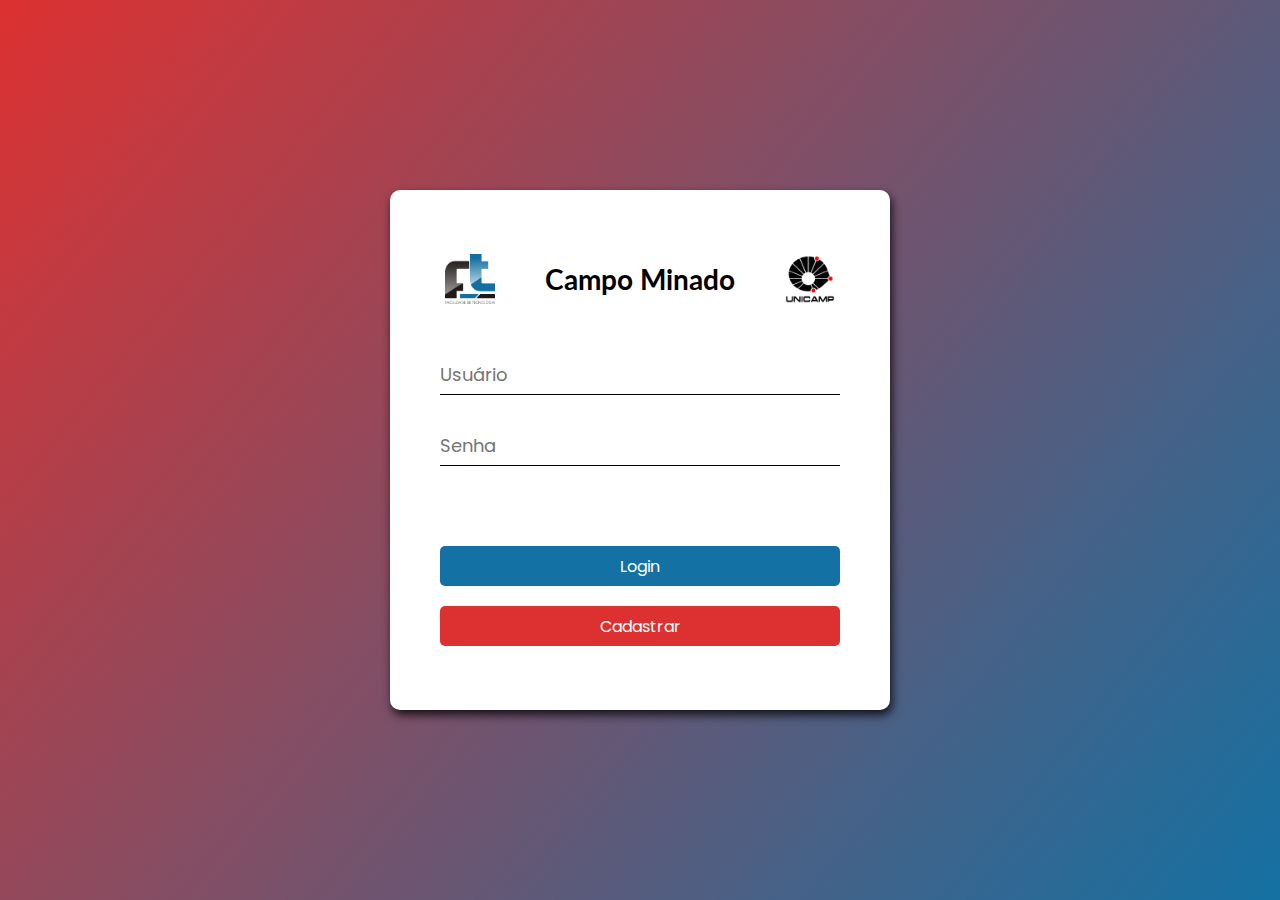
<file: src/pages/index.html>
<!DOCTYPE html>
<html lang="pt-br">
    <head>
        <meta charset="UTF-8" />
        <meta http-equiv="X-UA-Compatible" content="IE=edge" />
        <meta name="viewport" content="width=device-width, initial-scale=1.0" />
        <link rel="stylesheet" href="../styles/global.css" />
        <link rel="stylesheet" href="../styles/index.css" />
        <link rel="preconnect" href="https://fonts.googleapis.com" />
        <link rel="preconnect" href="https://fonts.gstatic.com" crossorigin />
        <link
            href="https://fonts.googleapis.com/css2?family=Lato&family=Poppins&display=swap"
            rel="stylesheet"
        />
        <title>Acesso - Mineles</title>
    </head>
    <body>
        <!-- Login Page -->
        <div id="login-page">
            <!-- Login -->
            <div id="login">
                <!-- Login header -->
                <header id="login-header">
                    <img
                        src="../assets/ft-logo.png"
                        alt="ft-logo"
                        id="ft-logo"
                        class="header-logo"
                    />
                    <h1>Campo Minado</h1>
                    <img
                        src="../assets/unicamp-logo.png"
                        alt="unicamp-logo"
                        id="unicamp-logo"
                        class="header-logo"
                    />
                </header>

                <!-- Inputs -->
                <div id="login-fields">
                    <!-- User -->
                    <input
                        type="text"
                        placeholder="Usuário"
                        name="user"
                        id="user"
                        class="field"
                    />
                    <!-- Pass -->
                    <input
                        type="password"
                        placeholder="Senha"
                        name="password"
                        id="password"
                        class="field"
                    />
                </div>

                <!-- Buttons -->
                <div id="login-actions">
                    <!-- <button type="submit" id="login-button">Login</button> -->
                    <a id="login-button" href="../pages/game.html"> Login </a>
                    <a id="signup-button" href="../pages/signup.html">
                        Cadastrar
                    </a>
                </div>
            </div>
        </div>
    </body>
</html>
</file>
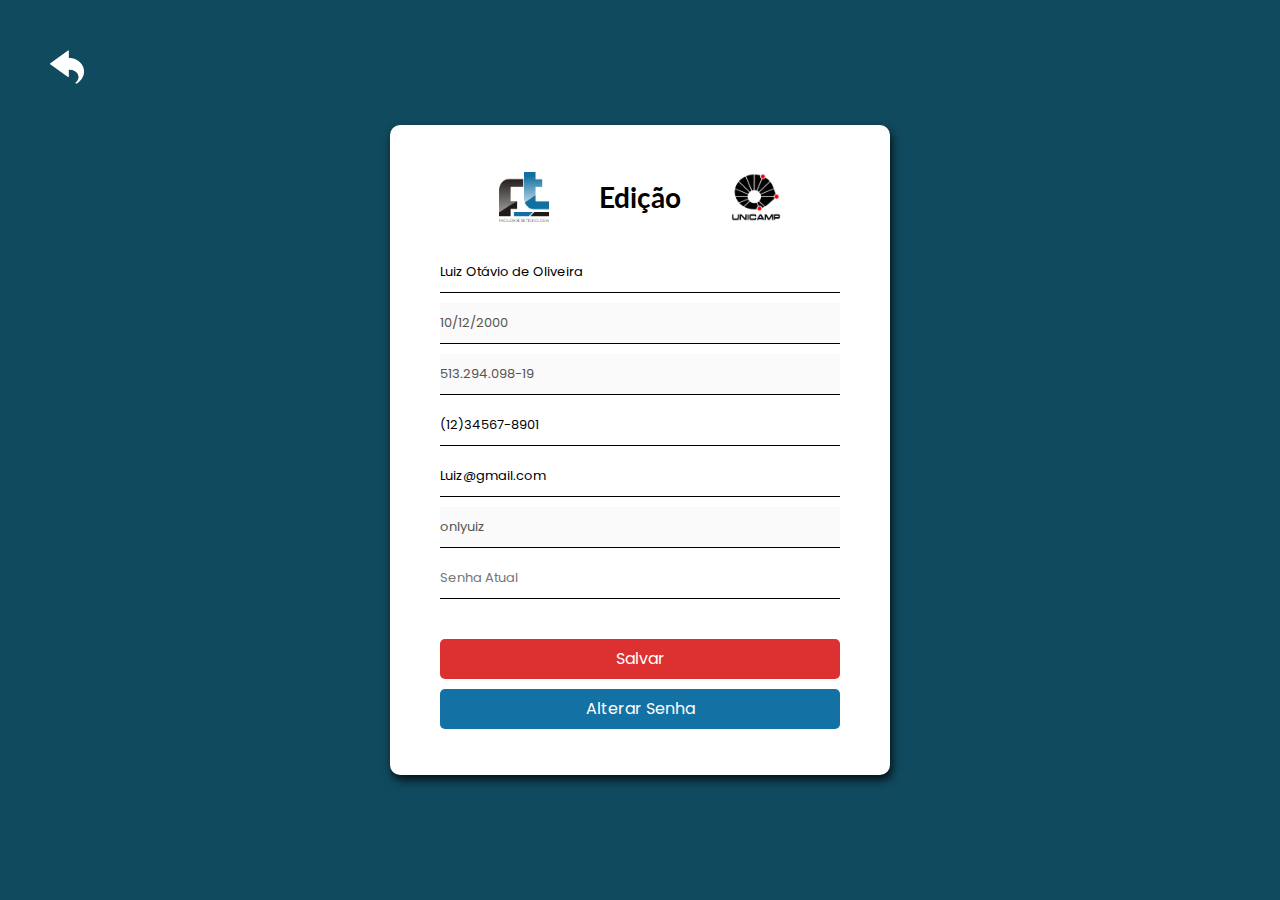
<file: src/pages/edit-profile.html>
<!DOCTYPE html>
<html lang="en">
    <head>
        <meta charset="UTF-8" />
        <meta http-equiv="X-UA-Compatible" content="IE=edge" />
        <meta name="viewport" content="width=device-width, initial-scale=1.0" />
        <link rel="stylesheet" href="../styles/global.css" />
        <link rel="stylesheet" href="../styles/edit-profile.css" />
        <link rel="preconnect" href="https://fonts.googleapis.com" />
        <link rel="preconnect" href="https://fonts.gstatic.com" crossorigin />
        <link
            href="https://fonts.googleapis.com/css2?family=Lato&family=Poppins&display=swap"
            rel="stylesheet"
        />
        <title>Editar perfil - Mineles</title>
    </head>
    <body>
        <!-- Edit Page -->
        <div id="edit-page">
            <!-- Edit -->
            <div id="edit">
                <!-- Edit header -->
                <header id="edit-header">
                    <a class="go-back" href="game.html">
                        <img src="../assets/back.png" alt="go-back-arrow">
                    </a>
                    <img
                        src="../assets/ft-logo.png"
                        alt="ft-logo"
                        id="ft-logo"
                        class="header-logo"
                    />
                    <h1>Edição</h1>
                    <img
                        src="../assets/unicamp-logo.png"
                        alt="unicamp-logo"
                        id="unicamp-logo"
                        class="header-logo"
                    />
                </header>

                <!-- Inputs -->
                <div id="edit-fields">
                    <!-- Nome Completo -->
                    <input
                        type="text"
                        placeholder="Nome"
                        value="Luiz Otávio de Oliveira"
                        name="name"
                        id="name"
                        class="field"
                    />
                    <!-- Data de nascimento -->
                    <input
                        type="text"
                        onfocus="(this.type='date')"
                        placeholder="Data de nascimento"
                        value="10/12/2000"
                        name="birthday"
                        id="birthday"
                        class="field"
                        disabled
                    />
                    <!-- CPF -->
                    <input
                        type="text"
                        placeholder="CPF"
                        value="513.294.098-19"
                        name="cpf"
                        id="cpf"
                        class="field"
                        disabled
                    />
                    <!-- Telefone -->
                    <input
                        type="text"
                        placeholder="Telefone"
                        value="(12)34567-8901"
                        name="phone"
                        id="phone"
                        class="field"
                        maxlength="14"
                    />
                    <!-- E-mail -->
                    <input
                        type="text"
                        placeholder="E-mail"
                        value="Luiz@gmail.com"
                        name="email"
                        id="email"
                        class="field"
                    />
                    <!-- Nome de usuário -->
                    <input
                        type="text"
                        placeholder="Nome de Usuário"
                        value="onlyuiz"
                        name="user"
                        id="user"
                        class="field"
                        disabled
                    />
                    <!-- Senha Atual -->
                    <input
                        type="password"
                        placeholder="Senha Atual"
                        name="actual-password"
                        id="actual-password"
                        class="field"
                    />
                </div>

                <!-- Buttons -->
                <div id="edit-actions">
                    <a href="../pages/game.html" id="edit-button">
                        Salvar
                    </a>
                    <a href="#popup-change-pass" id="change-pass-button">
                        Alterar Senha
                    </a>
                </div>

                <!-- Popup Alterar senha -->
                <div id="popup-change-pass" class="popup-no-click">
                    <div class="popup">
                        <!-- Close -->
                        <a class="close" href="#">&times;</a>

                        <!-- Nova senha -->
                        <input
                            type="password"
                            placeholder="Nova Senha"
                            name="new-password"
                            id="new-password"
                            class="popup-field"
                        />
                        <!-- Confirmação senha -->
                        <input
                            type="password"
                            placeholder="Confirmar Nova Senha"
                            name="confirmation-pass"
                            id="confirmation-pass"
                            class="popup-field"
                        />

                        <!-- Button Alterar senha -->
                        <a href="#">
                            <button id="button-change">Alterar senha</button>
                        </a>
                        
                    </div>
                </div>

            </div>
        </div>
    </body>
</html>
</file>
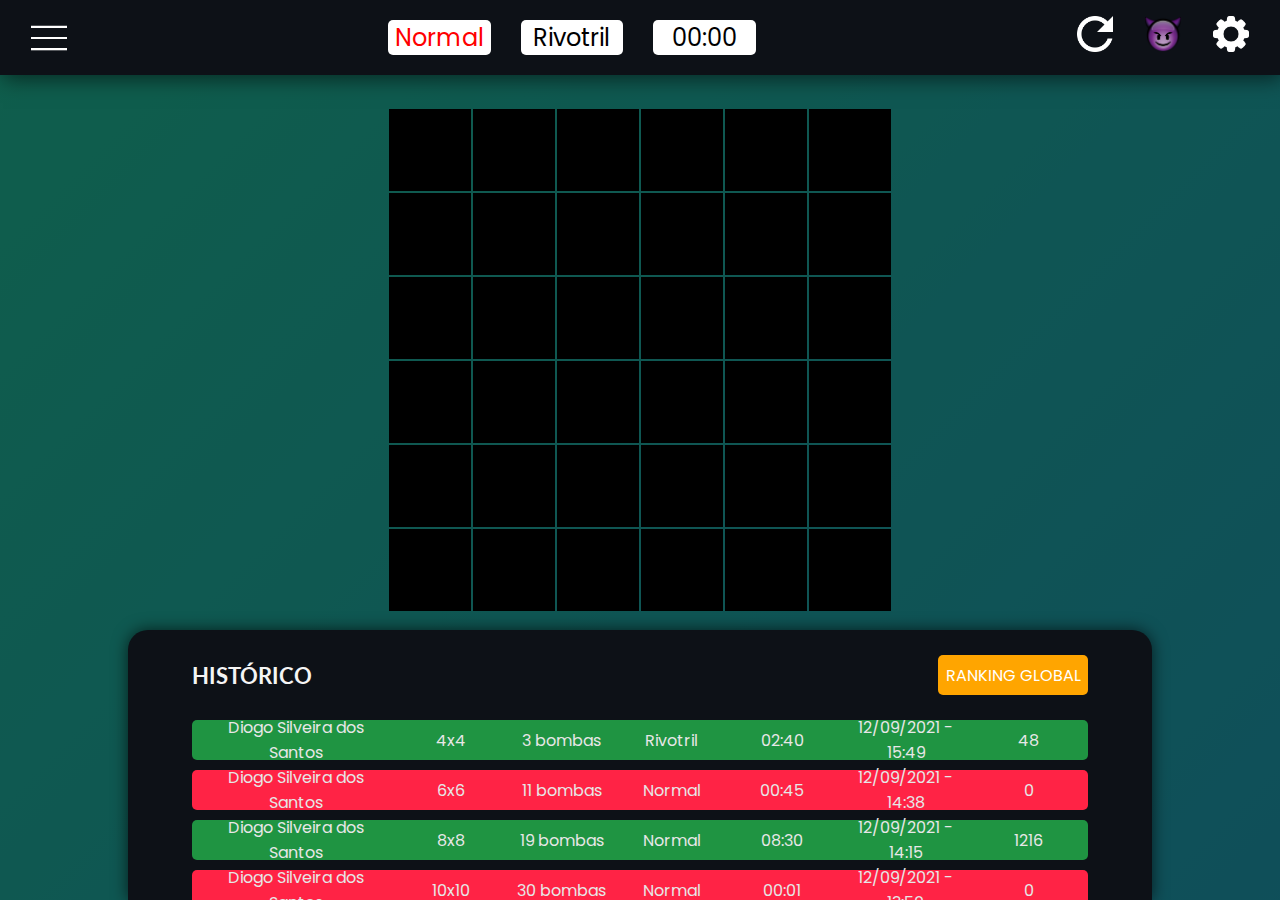
<file: src/pages/game.html>
<!DOCTYPE html>
<html lang="pt-br">
    <head>
        <meta http-equiv="X-UA-Compatible" content="IE=edge" charset="UTF-8"/>
        <meta name="viewport" content="width=device-width, initial-scale=1.0" />
        <link rel="stylesheet" href="../styles/global.css" />
        <link rel="stylesheet" href="../styles/game.css" />
        <link rel="preconnect" href="https://fonts.googleapis.com" />
        <link rel="preconnect" href="https://fonts.gstatic.com" crossorigin />
        <script src="../scripts/script.js" defer></script>
        <link
            href="https://fonts.googleapis.com/css2?family=Lato&family=Poppins&display=swap"
            rel="stylesheet"
        />
        <title>Jogo - Mineles</title>
    </head>
    <body>
        <!-- Game Page -->
        <div id="game-page">
            <!-- Top Bar -->
            <header id="top-bar">
                <div class="menu-item">
                    <!-- Left Menu -->
                    <div id="left-menu">
                        <img
                            src="../assets/menu.png"
                            alt="menu"
                            id="menu-img"
                            class="top-button"
                        />
                    </div>
                    <ul id="left-item" class="dropdown">
                       <li><a href="./edit-profile.html">Meu Perfil</a></li>
                       <li><a href="../pages/index.html">Sair</a></li>
                    </ul>
                </div>

                <div class="menu-item">
                    <!-- Middle Infos -->
                    <div id="middle-info">
                        <!-- Normal -->
                        <button id="normal-button" class="middle-button" onclick="changeMode('normal')">
                            Normal
                        </button>

                        <!-- Rivotril -->
                        <button id="rivotril-button" class="middle-button" onclick="changeMode('rivotril')">
                            Rivotril
                        </button>

                        <!-- Timer -->
                        <p id="timer" class="middle-button">
                            <span id="minute">00</span>:<span id="second">00</span>
                        </p>
                    </div>
                </div>

                <div>
                    <div class="menu-item">
                        <!-- Reset button -->
                        <div class="right-menu">
                            <input type="image"
                                src="../assets/reset.png"
                                alt="reset"
                                id="reset-button"
                                class="top-button"
                                onclick="finalReset()"
                            >
                        </div>
                    </div>

                    <div class="menu-item">
                        <!-- Cheat button -->
                        <div class="right-menu">
                            <input type="image"
                                src="../assets/cheat.png"
                                alt="cheat"
                                id="cheat-button"
                                class="top-button"
                                onclick="activateCheat(3)"
                            >
                        </div>
                    </div>

                    <div class="menu-item">
                        <!-- Settings -->
                        <div class="right-menu">
                            <a href="#popup-settings"
                                ><img
                                    src="../assets/settings.png"
                                    alt="settings"
                                    id="settings-button"
                                    class="top-button"
                            /></a>
                        </div>
                    </div>
                </div>
            </header>

            <!-- Game -->
            <div id="game-space">
                <div id="game">

                </div>
            </div>

            <div id="game-history">
                <header id="history-title">
                    <h2>HISTÓRICO</h2>
                    <a href="../pages/global-ranking.html" id="ranking-button">
                        RANKING GLOBAL
                    </a>
                </header>

                <div id="scrollable-history">
                    <div class="history-record">
                        <p>Diogo Silveira dos Santos</p>
                        <p>4x4</p>
                        <p>3 bombas</p>
                        <p>Rivotril</p>
                        <p>02:40</p>
                        <p>12/09/2021 - 15:49</p>
                        <p>48</p>
                    </div>
                    <div style="background-color: #ff2345" class="history-record">
                        <p>Diogo Silveira dos Santos</p>
                        <p>6x6</p>
                        <p>11 bombas</p>
                        <p>Normal</p>
                        <p>00:45</p>
                        <p>12/09/2021 - 14:38</p>
                        <p>0</p>
                    </div>
                    <div class="history-record">
                        <p>Diogo Silveira dos Santos</p>
                        <p>8x8</p>
                        <p>19 bombas</p>
                        <p>Normal</p>
                        <p>08:30</p>
                        <p>12/09/2021 - 14:15</p>
                        <p>1216</p>
                    </div>
                    <div style="background-color: #ff2345" class="history-record">
                        <p>Diogo Silveira dos Santos</p>
                        <p>10x10</p>
                        <p>30 bombas</p>
                        <p>Normal</p>
                        <p>00:01</p>
                        <p>12/09/2021 - 13:50</p>
                        <p>0</p>
                    </div>
                    <div style="background-color: #ff2345" class="history-record">
                        <p>Diogo Silveira dos Santos</p>
                        <p>6x6</p>
                        <p>11 bombas</p>
                        <p>Rivotril</p>
                        <p>01:45</p>
                        <p>12/08/2021 - 13:45</p>
                        <p>0</p>
                    </div>
                </div>
            </div>

            <!-- Popup Settings -->
            <div id="popup-settings" class="popup-no-click">
                <div class="popup">
                    <!-- Close -->
                    <a class="close" href="#">&times;</a>

                    <!-- Tamanho -->
                    <div class="slider">
                        <p>Tamanho:</p>
                        <input
                            type="range"
                            class="range"
                            min="3"
                            max="20"
                            step="1"
                            name="grid-size"
                            id="grid-size"
                            onchange="updateSlider()"
                            onload="updateSliderValues()"
                        />
                        <p class="bubble" id="size-bubble"></p>
                    </div>

                    <!-- Numero de bombas -->
                    <div class="slider">
                        <p>Bombas:</p>
                        <input
                            type="range"
                            class="range"
                            min="3"
                            max="20"
                            step="1"
                            name="n-bombs"
                            id="n-bombs"
                            onload="updateSliderValues()"
                        />
                        <p class="bubble" id="bomb-bubble"></p>
                    </div>

                    <!-- Button Aplicar -->
                    <a href="#">
                        <button id="button-aplicar" onclick="applySettings()">Aplicar</button>
                    </a>
                </div>
            </div>

            <!-- Popup Win/Loss -->
            <div id="popup-wl" class="popup-no-click">
                <div class="popup-end" id="wl-box">
                    <!-- Text Win/Loss -->
                    <h2 id="text-wl"></h2>
                    <p id="tempo-wl"></p>
                    <p id="pontuacao-wl"></p>
                    <p id="cells-wl"></p>
                    <!-- Button -->
                    <button id="button-reiniciar" onclick="finalReset()">Reiniciar</button>
                </div>
            </div>

        </div>
    </body>
</html>
</file>
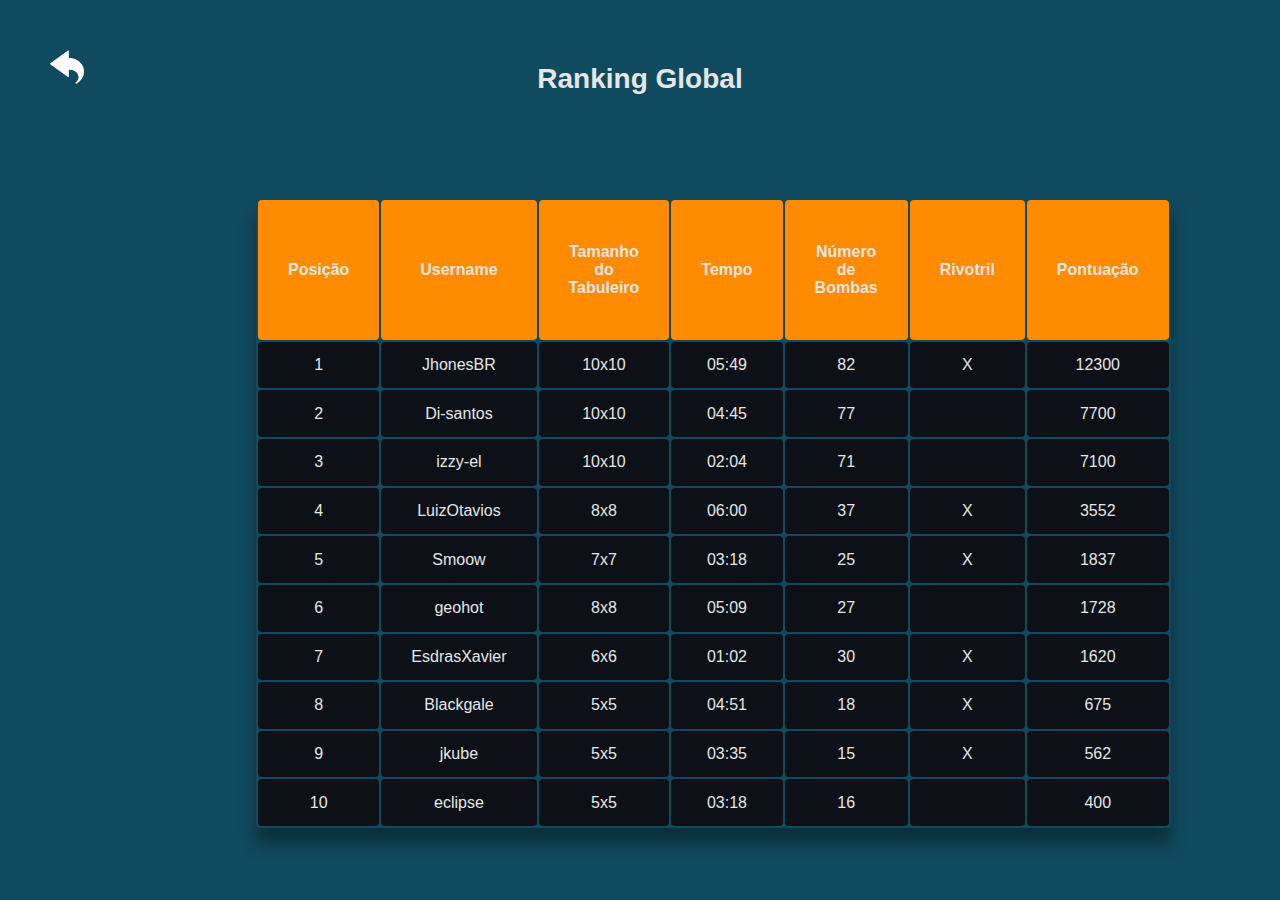
<file: src/pages/global-ranking.html>
<!DOCTYPE html>
<html lang="en">
    <head>
        <meta charset="UTF-8" />
        <meta http-equiv="X-UA-Compatible" content="IE=edge" />
        <meta name="viewport" content="width=device-width, initial-scale=1.0" />
        <link rel="stylesheet" href="../styles/global.css" />
        <link rel="stylesheet" href="../styles/global-ranking.css" />
        <title>Ranking Global - Mineles</title>
    </head>
    <body>
        <header class="ranking-header">
            <h1>Ranking Global</h1>
        </header>
        <a class="go-back" href="game.html">
            <img src="../assets/back.png" alt="go-back-arrow">
        </a>
        <table>
            <tr>
                <th>Posição</th>
                <th>Username</th>
                <th>Tamanho do Tabuleiro</th>
                <th>Tempo</th>
                <th>Número de Bombas</th>
                <th>Rivotril</th>
                <th>Pontuação</th>
            </tr>
            <tr>
                <td>1</td>
                <td>JhonesBR</td>
                <td>10x10</td>
                <td>05:49</td>
                <td>82</td>
                <td>X</td>
                <td>12300</td>
               
            </tr>
            <tr>
                <td>2</td>
                <td>Di-santos</td>
                <td>10x10</td>
                <td>04:45</td>
                <td>77</td>
                <td></td>
                <td>7700</td>
            </tr>
            <tr>
                <td>3</td>
                <td>izzy-el</td>
                <td>10x10</td>
                <td>02:04</td>
                <td>71</td>
                <td></td>
                <td>7100</td>     
            </tr>
            <tr>
                <td>4</td>
                <td>LuizOtavios</td>
                <td>8x8</td>
                <td>06:00</td>
                <td>37</td>
                <td>X</td>
                <td>3552</td>  
            </tr>
            <tr>
                <td>5</td>
                <td>Smoow</td>
                <td>7x7</td>
                <td>03:18</td>
                <td>25</td>
                <td>X</td>
                <td>1837</td>  
            </tr>
            <tr>
                <td>6</td>
                <td>geohot</td>
                <td>8x8</td>
                <td>05:09</td>
                <td>27</td>
                <td></td>
                <td>1728</td>
            </tr>
            <tr>
                <td>7</td>
                <td>EsdrasXavier</td>
                <td>6x6</td>
                <td>01:02</td>
                <td>30</td>
                <td>X</td>
                <td>1620</td>
            </tr>
            <tr>
                <td>8</td>
                <td>Blackgale</td>
                <td>5x5</td>
                <td>04:51</td>
                <td>18</td>
                <td>X</td>
                <td>675</td>
            </tr>
            <tr>
                <td>9</td>
                <td>jkube</td>
                <td>5x5</td>
                <td>03:35</td>
                <td>15</td>
                <td>X</td>
                <td>562</td>
            </tr>
            <tr>
                <td>10</td>
                <td>eclipse</td>
                <td>5x5</td>
                <td>03:18</td>
                <td>16</td>
                <td></td>
                <td>400</td>
            </tr>
        </table>
    </body>
</html>
</file>
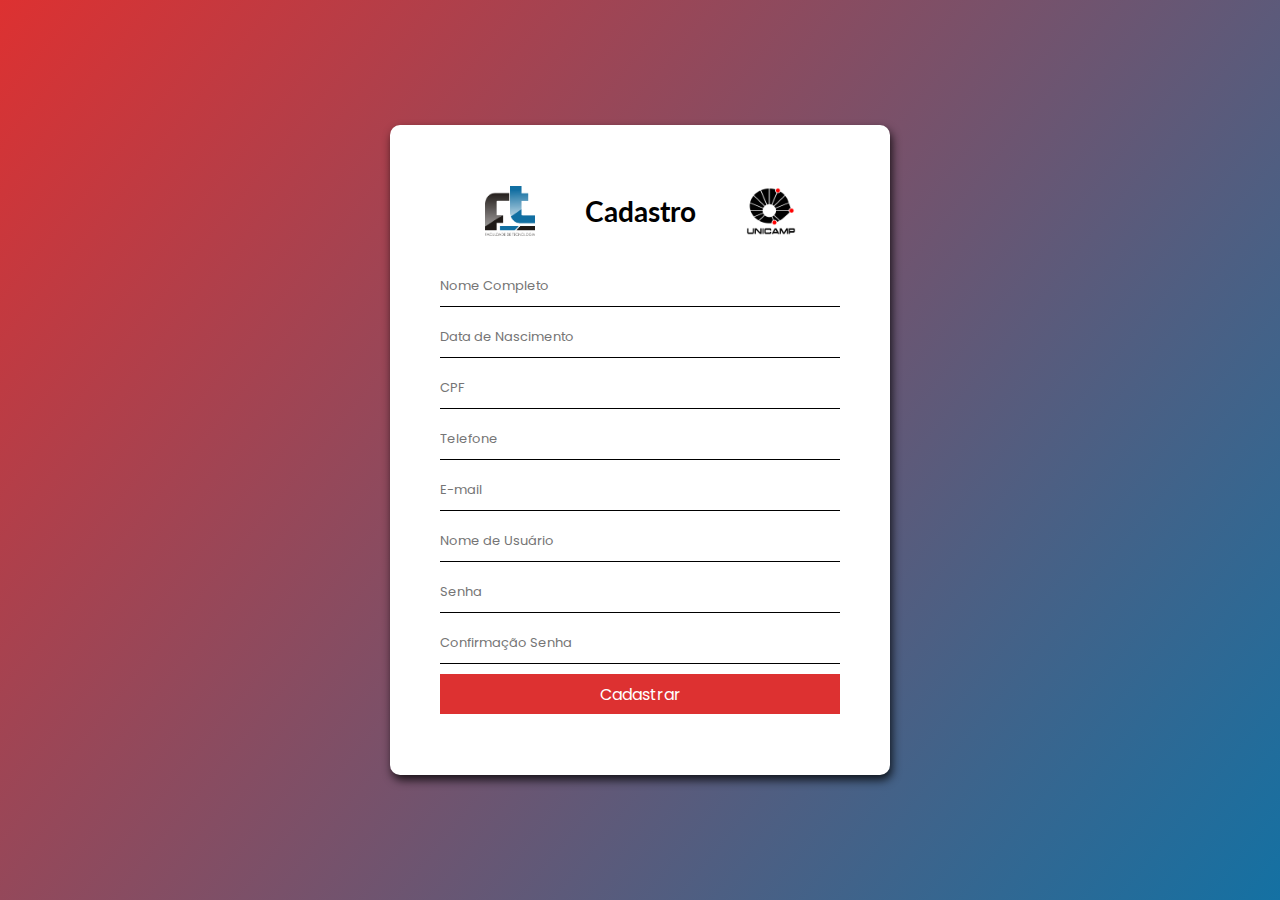
<file: src/pages/signup.html>
<!DOCTYPE html>
<html lang="en">
	<head>
		<meta charset="UTF-8" />
		<meta http-equiv="X-UA-Compatible" content="IE=edge" />
		<meta name="viewport" content="width=device-width, initial-scale=1.0" />
		<link rel="stylesheet" href="../styles/global.css" />
		<link rel="stylesheet" href="../styles/signup.css" />
		<link rel="preconnect" href="https://fonts.googleapis.com" />
		<link rel="preconnect" href="https://fonts.gstatic.com" crossorigin />
		<link
			href="https://fonts.googleapis.com/css2?family=Lato&family=Poppins&display=swap"
			rel="stylesheet"
		/>
		<script src="../scripts/checkForms.js"></script>
		<script src="../scripts/signup.js"></script>
		<title>Cadastro - Mineles</title>
		<link rel="shortcut icon" href="../assets/favicon.ico" />
	</head>
	<body>
		<!-- Signup Page -->
		<div id="signup-page">
			<!-- Signup -->
			<div id="signup">
				<!-- Signup header -->
				<header id="signup-header">
					<img
						src="../assets/ft-logo.png"
						alt="ft-logo"
						id="ft-logo"
						class="header-logo"
					/>
					<h1>Cadastro</h1>
					<img
						src="../assets/unicamp-logo.png"
						alt="unicamp-logo"
						id="unicamp-logo"
						class="header-logo"
					/>
				</header>

				<!-- Inputs -->
				<form id="signup-fields">
					<!-- Nome Completo -->
					<input
						type="text"
						placeholder="Nome Completo"
						name="name"
						id="name"
						class="field"
						required
					/>
					<!-- Data de nascimento -->
					<input
						type="text"
						onfocus="(this.type='date')"
						placeholder="Data de Nascimento"
						name="birthday"
						id="birthday"
						class="field"
						required
					/>
					<!-- CPF -->
					<input
						type="text"
						placeholder="CPF"
						name="cpf"
						id="cpf"
						class="field"
						maxlength="11"
						onblur="formataCPF(this)"
						pattern="[0-9]{11}"
						required
					/>
					<!-- Telefone -->
					<input
						type="text"
						placeholder="Telefone"
						onkeypress="mask(this, mphone);"
						onblur="mask(this, mphone);"
						name="phone"
						id="phone"
						class="field"
						data-mask="(00) 0000-0000"
						maxlength="15"
						required
					/>
					<!-- E-mail -->
					<input
						type="text"
						placeholder="E-mail"
						name="email"
						id="email"
						class="field"
						required
					/>
					<!-- Nome de usuário -->
					<input
						type="text"
						placeholder="Nome de Usuário"
						name="user"
						id="user"
						class="field"
						required
					/>
					<!-- Senha -->
					<input
						type="password"
						placeholder="Senha"
						name="pass"
						id="pass"
						class="field"
						required
					/>
					<!-- Confirmação senha -->
					<input
						type="password"
						placeholder="Confirmação Senha"
						name="confirmation-pass"
						id="confirmation-pass"
						class="field"
						required
					/>

					<!-- Buttons -->
					<div id="signup-actions">
						<button
							type="button"
							id="signup-button"
							onclick="checkFormSignup()"
						>
							Cadastrar
						</button>
						<!-- <a href="../pages/game.html" id="signup-button">
                            Cadastrar
                        </a> -->
					</div>
				</form>
			</div>
		</div>
	</body>
</html>
</file>
<file: src/styles/global.css>
* {
	margin: 0;
	padding: 0;
}

h1 {
	font-size: 28px;
	font-family: "Lato", sans-serif;
	font-weight: bold;
}

h2 {
	font-size: 22px;
	font-family: "Lato", sans-serif;
}

h3 {
	font-size: 20px;
	font-family: "Lato", sans-serif;
}

p {
	font-size: 16px;
	font-family: "Poppins", sans-serif;
}

a {
	text-decoration: none;
	border-radius: 5px;
	color: white;
	font-family: "Poppins", sans-serif;
}

input {
	font-family: "Poppins", sans-serif;
}

button {
	font-family: "Poppins", sans-serif;
	cursor: pointer;
}

li {
	font-family: "Poppins", sans-serif;
}

table,
th,
td {
	font-family: "Poppins", sans-serif;
}

::-webkit-scrollbar {
	width: 12px;
}

::-webkit-scrollbar-track {
	box-shadow: inset 0 0 5px grey;
	border-radius: 10px;
}

::-webkit-scrollbar-thumb {
	background: orange;
	border-radius: 10px;
}

.go-back {
	position: absolute;
	top: 50px;
	left: 50px;
}

.go-back img {
	height: 34px;
	width: 34px;
}
</file>
<file: src/styles/index.css>
button {
	width: 400px;
	height: 40px;
	border: none;
	color: white;
	font-size: 16px;
	cursor: pointer;
}

.header-logo {
	height: 50px;
	width: 50px;
	position: relative;
	right: 0;
	top: 0;
}

.field {
	display: flex;
	margin: auto;
	width: 400px;
	height: 40px;
	margin-bottom: 30px;
	border: none;
	border-bottom: 1px solid black;
	outline: none;
	font-size: large;
}

#login-page {
	height: 100vh;
	width: 100vw;
	display: flex;
	align-items: center;
	justify-content: center;
	background: rgb(20, 113, 163);
	background: linear-gradient(
		42069deg,
		rgba(20, 113, 163, 1) 0%,
		rgba(221, 49, 49, 1) 100%
	);
}

#login {
	width: 500px;
	height: 520px;
	background: #ffffff;
	border-radius: 10px;
	display: flex;
	flex-direction: column;
	justify-content: center;
	align-items: center;
	gap: 50px;
	box-shadow: 2px 5px 10px rgba(0, 0, 0, 0.788);
}

#login-header {
	display: flex;
	flex-direction: row;
	align-items: center;
	justify-content: center;
	gap: 50px;
}

#login-fields {
	display: flex;
	flex-direction: column;
	justify-content: space-between;
}

#login-actions {
	gap: 20px;
	display: flex;
	flex-direction: column;
}

#login-button {
	background-color: #1471a3;
	width: 400px;
	height: 40px;
	border: none;
	color: white;
	font-size: 16px;
	cursor: pointer;
	display: flex;
	align-items: center;
	justify-content: center;
}

#signup-button {
	background-color: #dd3131;
	width: 400px;
	height: 40px;
	border: none;
	color: white;
	font-size: 16px;
	cursor: pointer;
	display: flex;
	align-items: center;
	justify-content: center;
}

button:hover {
	filter: brightness(120%);
	transition: 1s;
}
</file>
<file: src/styles/edit-profile.css>
button {
	width: 400px;
	height: 40px;
	border: none;
	color: white;
	font-size: 16px;
	cursor: pointer;
	text-align: center;
	vertical-align: center;
}

.header-logo {
	height: 50px;
	width: 50px;
	position: relative;
	right: 0;
	top: 0;
}

.field {
	display: flex;
	margin: auto;
	width: 400px;
	height: 40px;
	margin-bottom: 10px;
	border: none;
	border-bottom: 1px solid black;
	outline: none;
	font-size: small;
}

.popup-field {
	display: flex;
	margin: auto;
	width: 200px;
	height: 40px;
	margin-bottom: 5px;
	border: none;
	border-bottom: 1px solid black;
	outline: none;
	font-size: small;
}

.popup-no-click {
	position: fixed;
	height: 100%;
	width: 100%;
	background: rgba(0, 0, 0, 0.7);
	transition: 100ms;
	visibility: hidden;
	opacity: 0;
}

.popup-no-click:target {
	visibility: visible;
	opacity: 1;
}

.popup {
	margin: 50px auto;
	margin-top: 70px;
	padding: 40px;
	background: #ffffff;
	border-radius: 5px;
	height: 20vh;
	width: 30vh;
	position: relative;
	display: flex;
	align-items: center;
	justify-content: space-around;
	flex-direction: column;
	gap: 3vh;
}

.popup .close {
	position: absolute;
	top: 10px;
	right: 20px;
	font-size: 30px;
	font-weight: bold;
	text-decoration: none;
	color: black;
}
.popup .slider input {
	width: 250px;
	color: white;
}

#edit-page {
	height: 100vh;
	width: 100vw;
	display: flex;
	align-items: center;
	justify-content: center;
	background: #104a5e;
}

#edit {
	width: 500px;
	height: 650px;
	background: #ffffff;
	border-radius: 10px;
	display: flex;
	flex-direction: column;
	justify-content: center;
	align-items: center;
	gap: 30px;
	box-shadow: 2px 5px 10px rgba(0, 0, 0, 0.788);
}

#edit-header {
	display: flex;
	flex-direction: row;
	align-items: center;
	justify-content: center;
	gap: 50px;
}

#edit-fields {
	display: flex;
	flex-direction: column;
	justify-content: space-between;
}

#edit-button {
	background-color: #dd3131;
	width: 400px;
	height: 40px;
	border: none;
	color: white;
	font-size: 16px;
	cursor: pointer;
	display: flex;
	align-items: center;
	justify-content: center;
}

#change-pass-button {
	background-color: #1471a3;
	width: 400px;
	height: 40px;
	border: none;
	color: white;
	font-size: 16px;
	cursor: pointer;
	display: flex;
	align-items: center;
	justify-content: center;
}

#button-change {
	width: 150px;
	height: 50px;
	border: none;
	border-radius: 5px;
	background-color: #1471a3;
}

#edit-actions {
	display: flex;
	flex-direction: column;
	gap: 10px;
}

button:hover {
	filter: brightness(120%);
	transition: 1s;
}

a:hover {
	filter: brightness(120%);
	transition: 1s;
}

.popup .close:hover {
	color: red;
}
</file>
<file: src/styles/game.css>
body {
	background: linear-gradient(-45deg, #2c1957, #d93ce7, #23a6d5, #23d5ab);
	background-size: 400% 400%;
	animation: gradient 60s ease infinite;
}

ul {
	list-style: none;
	margin: 0;
	padding-left: 0;
}

li {
	color: #fff;
	background: #0d1117;
	display: block;
	float: left;
	padding: 1rem;
	position: relative;
	text-decoration: none;
	transition-duration: 0.5s;
}

.top-button {
	width: 4vh;
	height: 4vh;
	vertical-align: center;
}

.middle-button {
	height: 100%;
	width: 8vw;
	background-color: white;
	border: none;
	font-size: 24px;
	border-radius: 5px;
}

.history-record {
	display: flex;
	flex-direction: row;
	justify-content: space-evenly;
	align-items: center;
	height: 40px;
	width: 70vw;
	margin: auto;
	border-radius: 5px;
	background-color: #1f9442;
	margin-bottom: 10px;
	color: rgb(231, 231, 231);
}

.history-record p {
	width: 8vw;
	text-align: center;
}

.history-record p:first-child {
	width: 15vw;
	text-align: center;
}

.history-record p:nth-last-child(2) {
	width: 10vw;
	text-align: center;
}

.menu-item ul {
	visibility: hidden;
	opacity: 0;
	position: absolute;
	transition: all 0.5s ease;
	margin-top: 1rem;
	left: 0;
	display: none;
}

.menu-item:hover > ul,
ul:focus {
	visibility: visible;
	opacity: 1;
	display: block;
}

.menu-item ul li {
	clear: both;
	width: 100%;
}

.menu-item {
	color: #fff;
	background: #0d1117;
	display: block;
	float: left;
	padding: 1rem;
	position: relative;
	text-decoration: none;
	transition-duration: 0.5s;
}

.popup-no-click {
	position: fixed;
	height: 100%;
	width: 100%;
	background: rgba(0, 0, 0, 0.7);
	transition: 100ms;
	visibility: hidden;
	opacity: 0;
}

.popup-no-click:target {
	visibility: visible;
	opacity: 1;
}

.popup {
	color: white;
	margin: 50px auto;
	margin-top: 70px;
	padding: 40px;
	background: #0d1117;
	border-radius: 5px;
	height: 35vh;
	width: 35vh;
	position: relative;
	display: flex;
	align-items: center;
	justify-content: space-around;
	flex-direction: column;
	gap: 2vh;
}

.popup .close {
	position: absolute;
	top: 10px;
	right: 20px;
	font-size: 30px;
	font-weight: bold;
	text-decoration: none;
	color: white;
}

.popup .slider input {
	width: 250px;
	color: white;
}

.popup .close:hover {
	color: red;
}

.popup-end {
	color: white;
	margin: 50px auto;
	margin-top: 70px;
	padding: 40px;
	background: #0d1117;
	border-radius: 5px;
	height: 40vh;
	width: 35vh;
	display: flex;
	align-items: center;
	justify-content: center;
	flex-direction: column;
	gap: 2vh;
}

.cell {
	background-color: black;
	margin: 1px;
	display: flex;
	justify-content: center;
	align-items: center;
	cursor: pointer;
}

.bomb-and-flag {
	height: 100%;
	width: 100%;
}

.number {
	font-family: "Poppins", sans-serif;
	display: flex;
	align-items: center;
	justify-content: center;
	font-size: 1.7rem;
	height: 100%;
	width: 100%;
}

.cursorControl {
	cursor: pointer;
}

.bubble {
	text-align: center;
}

#game-page {
	height: 100vh;
	max-width: 100vw !important;
	overflow-x: hidden;
	display: flex;
	justify-content: center;
	background-color: rgba(0, 0, 0, 0.555);
}

#top-bar {
	display: flex;
	flex-direction: row;
	justify-content: space-between;
	align-items: center;
	background-color: #0d1117;
	width: 100vw;
	max-height: 5vh;
	margin: 0;
	padding: 15px;
	box-shadow: 3px 4px 20px rgba(0, 0, 0, 0.555);
}

#menu-img {
	height: 100%;
	display: flex;
	flex-direction: row;
	align-items: center;
	justify-content: left;
}

#left-menu {
	height: 100%;
}

#middle-info {
	height: 100%;
	display: flex;
	flex-direction: row;
	align-items: center;
	justify-content: center;
	gap: 30px;
}

#right-menu {
	display: flex;
	flex-direction: row;
	align-items: center;
	justify-content: right;
	gap: 20px;
	height: 100%;
}

#cheat-button {
	width: 4vh;
	height: 4vh;
	vertical-align: center;
}

#reset-button {
	width: 4vh;
	height: 4vh;
	vertical-align: center;
}

#settings-button {
	width: 4vh;
	height: 4vh;
	vertical-align: center;
}

#timer {
	display: flex;
	align-items: center;
	justify-content: center;
	color: black;
}

#game-space {
	height: 55vh;
	width: 80vw;
	top: 12vh;
	position: absolute;
	display: flex;
	align-items: center;
	justify-content: center;
}

#game {
	height: 100%;
	width: 56vh;
	display: flex;
	flex-wrap: wrap;
}

#game-history {
	height: 30vh;
	width: 80vw;

	position: absolute;
	left: 10vw;
	bottom: 0;
	box-shadow: 0 0 1em rgba(0, 0, 0, 0.658);

	background-color: #0d1117;
	border-top-left-radius: 20px;
	border-top-right-radius: 20px;
}

#history-title {
	height: 10vh;
	width: 70vw;
	margin: auto;
	display: flex;
	flex-direction: row;
	justify-content: space-between;
	align-items: center;
	color: rgb(245, 245, 245);
}

#ranking-button {
	height: 40px;
	width: 150px;
	background-color: orange;

	display: flex;
	justify-content: center;
	align-items: center;
}

#scrollable-history {
	height: 20vh;
	overflow-y: scroll;
}

#wl-gif {
	height: 150px;
}

#text-wl {
	margin-bottom: 10px;
}

#tempo-wl,
#pontuacao-wl {
	margin-bottom: -10px;
}

#win-gif {
	position: absolute;
	left: -2vw;
	top: 14vh;
	display: none;
}

#loss-gif {
	position: absolute;
	left: -1vw;
	top: 14vh;
	display: none;
}

#normal-button {
	color: red;
}

#left-item {
	position: fixed;
	top: 6vh;
	left: 0;
	z-index: 2;
}

#button-aplicar,
#button-reiniciar {
	width: 100px;
	height: 50px;
	border: none;
	border-radius: 5px;
}

button:hover {
	filter: brightness(120%);
	transition: 1s;
}

li:hover,
li:focus-within {
	background: #414141;
	cursor: pointer;
}

li:focus-within a {
	outline: none;
}

#game div:hover {
	background-color: rgb(31, 31, 31);
	transition: 50ms;
}

@keyframes gradient {
	0% {
		background-position: 0% 50%;
	}
	50% {
		background-position: 100% 50%;
	}
	100% {
		background-position: 0% 50%;
	}
}
</file>
<file: src/styles/global-ranking.css>
* {
	color: rgb(230, 230, 230);
	background-color: #104a5e;
}

table {
	height: 70vh;
	width: 60vw;
	margin-left: 20vw;
	text-align: center;
	justify-content: center;
	box-shadow: 0 1em 1em rgba(0, 0, 0, 0.363);
}

th,
td {
	padding: 0 30px;
	/* background-color: rgb(65, 65, 65); */
	background-color: #0d1117;
}

th {
	font-weight: bold;
	background-color: darkorange;
}

table,
th,
td {
	border-radius: 4px;
}

.ranking-header {
	height: 15vh;
	max-width: 100vw;
	margin-top: 7vh;
}

.ranking-header h1 {
	text-align: center;
}
</file>
<file: src/styles/signup.css>
button {
	width: 400px;
	height: 40px;
	border: none;
	color: white;
	font-size: 16px;
	cursor: pointer;
	text-align: center;
	vertical-align: center;
}

.header-logo {
	height: 50px;
	width: 50px;
	position: relative;
	right: 0;
	top: 0;
}

.field {
	display: flex;
	margin: auto;
	width: 400px;
	height: 40px;
	margin-bottom: 10px;
	border: none;
	border-bottom: 1px solid black;
	outline: none;
	font-size: small;
}

#signup-page {
	height: 100vh;
	width: 100vw;
	display: flex;
	align-items: center;
	justify-content: center;
	background: rgb(20, 113, 163);
	background: linear-gradient(
		42069deg,
		rgba(20, 113, 163, 1) 0%,
		rgba(221, 49, 49, 1) 100%
	);
}

#signup {
	width: 500px;
	height: 650px;
	background: #ffffff;
	border-radius: 10px;
	display: flex;
	flex-direction: column;
	justify-content: center;
	align-items: center;
	gap: 30px;
	box-shadow: 2px 5px 10px rgba(0, 0, 0, 0.788);
}

#signup-header {
	display: flex;
	flex-direction: row;
	align-items: center;
	justify-content: center;
	gap: 50px;
}

#signup-fields {
	display: flex;
	flex-direction: column;
	justify-content: space-between;
}

#signup-button {
	background-color: #dd3131;
	width: 400px;
	height: 40px;
	border: none;
	color: white;
	font-size: 16px;
	cursor: pointer;
	display: flex;
	align-items: center;
	justify-content: center;
}

#signup-actions {
	display: flex;
}

button:hover {
	filter: brightness(120%);
	transition: 1s;
}

a:hover {
	filter: brightness(120%);
	transition: 1s;
}
</file>
